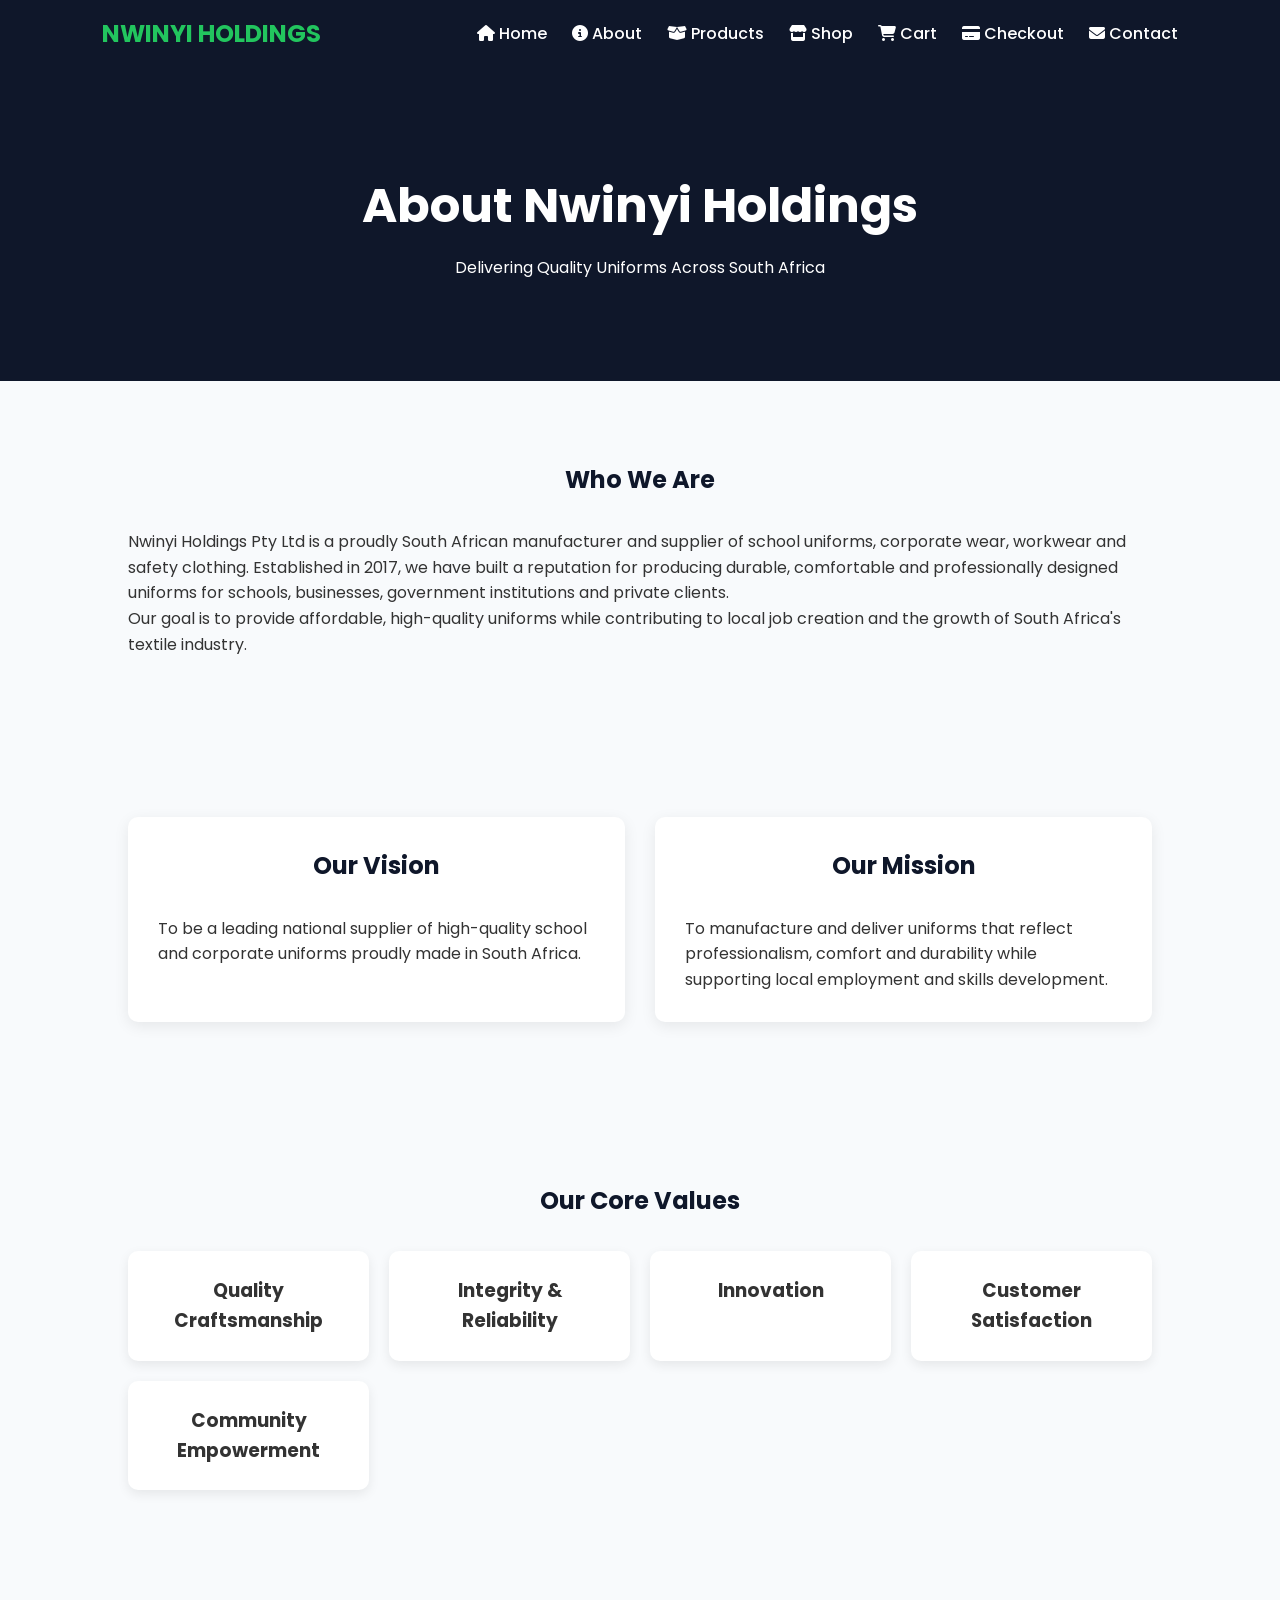
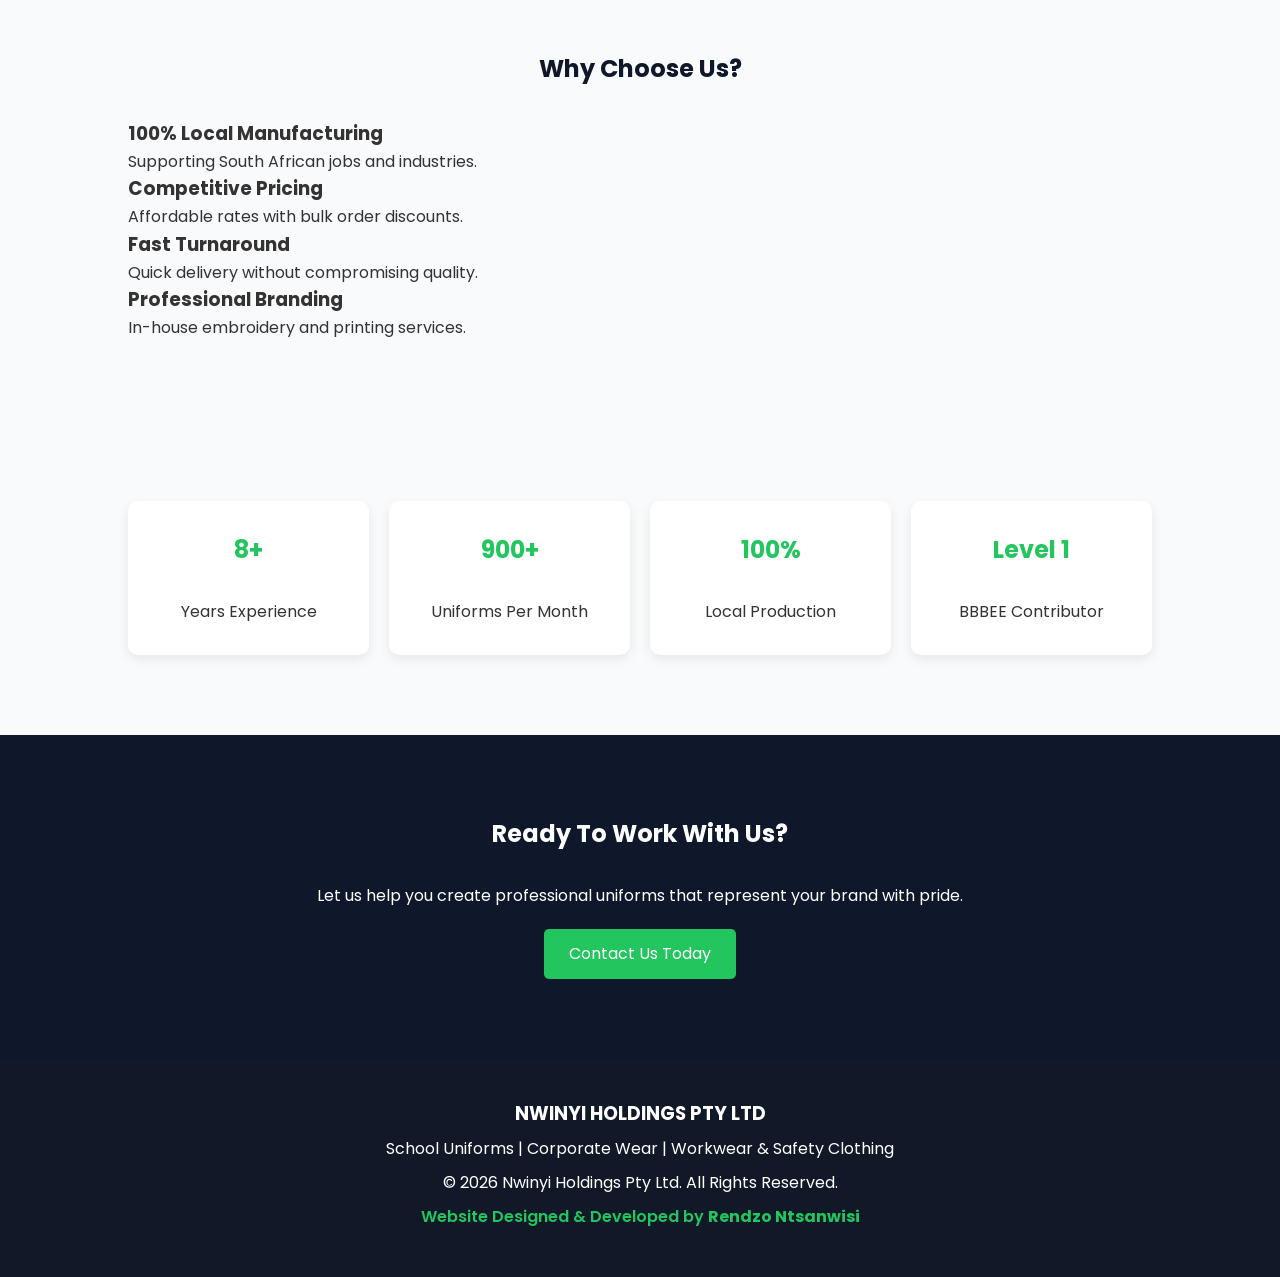
<file: aboutUs.html>
<!DOCTYPE html>
<html lang="en">
<head>
    <meta charset="UTF-8">
    <meta name="viewport" content="width=device-width, initial-scale=1.0">
    <title>About Us | Nwinyi Holdings</title>

    <link rel="stylesheet" href="style.css">

    <link rel="preconnect" href="https://fonts.googleapis.com">
    <link href="https://fonts.googleapis.com/css2?family=Poppins:wght@300;400;500;600;700&display=swap" rel="stylesheet">
    <link rel="stylesheet"
href="https://cdnjs.cloudflare.com/ajax/libs/font-awesome/6.5.2/css/all.min.css">
</head>
<body>

<!-- Header -->

</head>
<body>

<!-- Header -->

<header>

    <div class="logo">
        <h2>NWINYI HOLDINGS</h2>
    </div>

    <div class="hamburger" id="hamburger">
        ☰
    </div>

    <nav id="nav-menu">

        <ul>

            <li>
    <a href="index.html">
        <i class="fas fa-house"></i> Home
    </a>
</li>

<li>
    <a href="aboutUs.html">
        <i class="fas fa-circle-info"></i> About
    </a>
</li>

<li>
    <a href="products.html">
        <i class="fas fa-box-open"></i> Products
    </a>
</li>

<li>
    <a href="shop.html">
        <i class="fas fa-store"></i> Shop
    </a>
</li>

<li>
    <a href="cart.html">
        <i class="fas fa-cart-shopping"></i> Cart
    </a>
</li>

<li>
    <a href="checkout.html">
        <i class="fas fa-credit-card"></i> Checkout
    </a>
</li>

<li>
    <a href="contactUs.html">
        <i class="fas fa-envelope"></i> Contact
    </a>
</li>

        </ul>

    </nav>

</header>

<!-- Page Banner -->

<section class="page-banner">

    <h1>About Nwinyi Holdings</h1>

    <p>
        Delivering Quality Uniforms Across South Africa
    </p>

</section>

<!-- Company Story -->

<section class="about-company">

    <div class="container">

        <h2>Who We Are</h2>

        <p>
            Nwinyi Holdings Pty Ltd is a proudly South African
            manufacturer and supplier of school uniforms,
            corporate wear, workwear and safety clothing.
            Established in 2017, we have built a reputation
            for producing durable, comfortable and
            professionally designed uniforms for schools,
            businesses, government institutions and
            private clients.
        </p>

        <p>
            Our goal is to provide affordable, high-quality
            uniforms while contributing to local job creation
            and the growth of South Africa's textile industry.
        </p>

    </div>

</section>

<!-- Vision & Mission -->

<section class="vision-mission">

    <div class="vision">

        <h2>Our Vision</h2>

        <p>
            To be a leading national supplier of high-quality
            school and corporate uniforms proudly made in
            South Africa.
        </p>

    </div>

    <div class="mission">

        <h2>Our Mission</h2>

        <p>
            To manufacture and deliver uniforms that reflect
            professionalism, comfort and durability while
            supporting local employment and skills
            development.
        </p>

    </div>

</section>

<!-- Core Values -->

<section class="values">

    <h2>Our Core Values</h2>

    <div class="value-container">

        <div class="value-box">
            <h3>Quality Craftsmanship</h3>
        </div>

        <div class="value-box">
            <h3>Integrity & Reliability</h3>
        </div>

        <div class="value-box">
            <h3>Innovation</h3>
        </div>

        <div class="value-box">
            <h3>Customer Satisfaction</h3>
        </div>

        <div class="value-box">
            <h3>Community Empowerment</h3>
        </div>

    </div>

</section>

<!-- Why Choose Us -->

<section class="why-choose">

    <h2>Why Choose Us?</h2>

    <div class="choose-container">

        <div class="choose-box">
            <h3>100% Local Manufacturing</h3>
            <p>Supporting South African jobs and industries.</p>
        </div>

        <div class="choose-box">
            <h3>Competitive Pricing</h3>
            <p>Affordable rates with bulk order discounts.</p>
        </div>

        <div class="choose-box">
            <h3>Fast Turnaround</h3>
            <p>Quick delivery without compromising quality.</p>
        </div>

        <div class="choose-box">
            <h3>Professional Branding</h3>
            <p>In-house embroidery and printing services.</p>
        </div>

    </div>

</section>

<!-- Statistics -->

<section class="stats">

    <div class="stat-box">
        <h2>8+</h2>
        <p>Years Experience</p>
    </div>

    <div class="stat-box">
        <h2>900+</h2>
        <p>Uniforms Per Month</p>
    </div>

    <div class="stat-box">
        <h2>100%</h2>
        <p>Local Production</p>
    </div>

    <div class="stat-box">
        <h2>Level 1</h2>
        <p>BBBEE Contributor</p>
    </div>

</section>

<!-- Call To Action -->

<section class="about-cta">

    <h2>Ready To Work With Us?</h2>

    <p>
        Let us help you create professional uniforms
        that represent your brand with pride.
    </p>

    <a href="contactUs.html" class="btn">
        Contact Us Today
    </a>

</section>

<!-- Footer -->

<footer>

    <div class="footer-content">

        <h3>NWINYI HOLDINGS PTY LTD</h3>

        <p>
            School Uniforms | Corporate Wear |
            Workwear & Safety Clothing
        </p>

        <p>
            © 2026 Nwinyi Holdings Pty Ltd.
            All Rights Reserved.
        </p>

        <p class="developer">
            Website Designed & Developed by
            <strong>Rendzo Ntsanwisi</strong>
        </p>

    </div>

</footer>

<script>

const hamburger = document.getElementById('hamburger');
const navMenu = document.getElementById('nav-menu');

hamburger.addEventListener('click', () => {
    navMenu.classList.toggle('active');
});

</script>

</body>
</html>
</file>
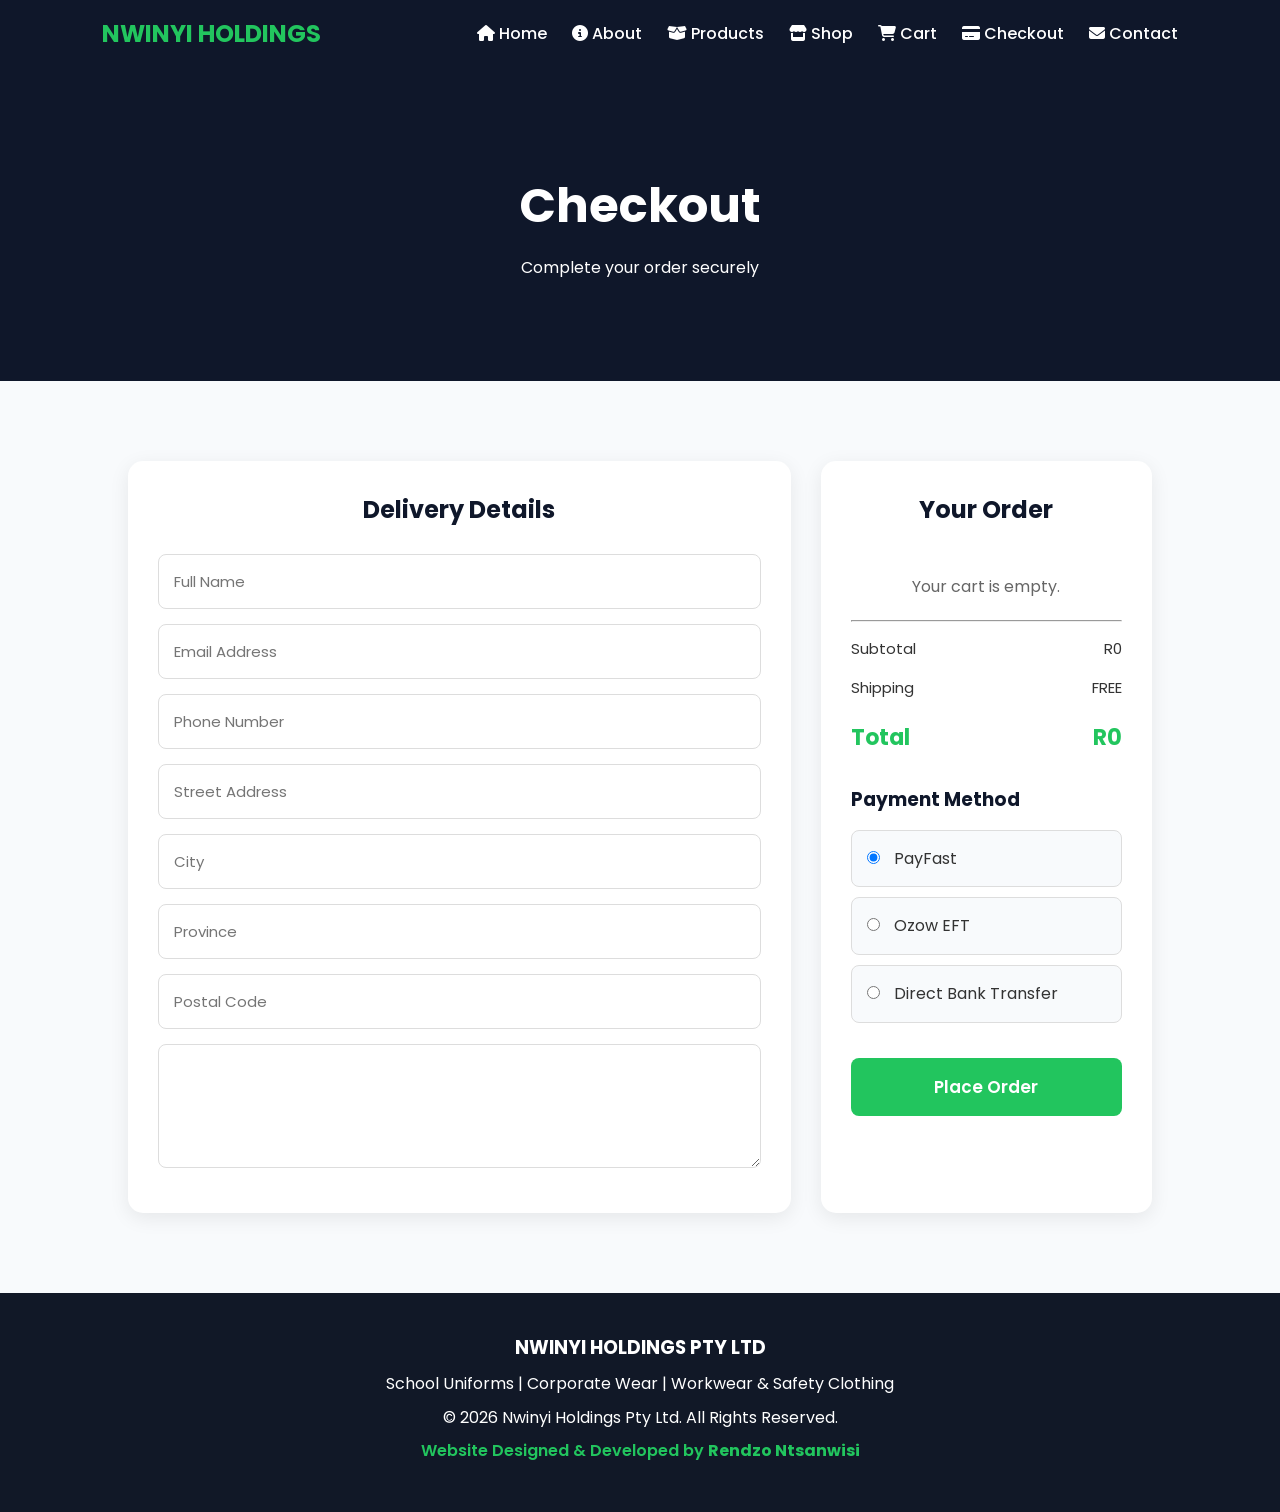
<file: checkout.html>
<!DOCTYPE html>
<html lang="en">
<head>
<meta charset="UTF-8">
<meta name="viewport" content="width=device-width, initial-scale=1.0">

<title>Checkout | Nwinyi Holdings</title>

<link rel="stylesheet" href="style.css">

<link rel="preconnect" href="https://fonts.googleapis.com">
<link href="https://fonts.googleapis.com/css2?family=Poppins:wght@300;400;500;600;700&display=swap" rel="stylesheet">
<link rel="stylesheet"
href="https://cdnjs.cloudflare.com/ajax/libs/font-awesome/6.5.2/css/all.min.css">

</head>
<body>

</head>
<body>

<!-- Header -->

<header>

    <div class="logo">
        <h2>NWINYI HOLDINGS</h2>
    </div>

    <div class="hamburger" id="hamburger">
        ☰
    </div>

    <nav id="nav-menu">

        <ul>

            <li>
    <a href="index.html">
        <i class="fas fa-house"></i> Home
    </a>
</li>

<li>
    <a href="aboutUs.html">
        <i class="fas fa-circle-info"></i> About
    </a>
</li>

<li>
    <a href="products.html">
        <i class="fas fa-box-open"></i> Products
    </a>
</li>

<li>
    <a href="shop.html">
        <i class="fas fa-store"></i> Shop
    </a>
</li>

<li>
    <a href="cart.html">
        <i class="fas fa-cart-shopping"></i> Cart
    </a>
</li>

<li>
    <a href="checkout.html">
        <i class="fas fa-credit-card"></i> Checkout
    </a>
</li>

<li>
    <a href="contactUs.html">
        <i class="fas fa-envelope"></i> Contact
    </a>
</li>

        </ul>

    </nav>

</header>

<section class="page-banner">

    <h1>Checkout</h1>

    <p>Complete your order securely</p>

</section>

<section class="checkout-container">

    <!-- Customer Details -->

    <div class="checkout-form">

        <h2>Delivery Details</h2>

        <form id="checkoutForm">

            <input
                type="text"
                id="fullName"
                placeholder="Full Name"
                required>

            <input
                type="email"
                id="email"
                placeholder="Email Address"
                required>

            <input
                type="tel"
                id="phone"
                placeholder="Phone Number"
                required>

            <input
                type="text"
                id="address"
                placeholder="Street Address"
                required>

            <input
                type="text"
                id="city"
                placeholder="City"
                required>

            <input
                type="text"
                id="province"
                placeholder="Province"
                required>

            <input
                type="text"
                id="postalCode"
                placeholder="Postal Code"
                required>

            <textarea
                rows="4"
                id="notes"
                placeholder="Order Notes (Optional)">
            </textarea>

        </form>

    </div>

    <!-- Order Summary -->

    <div class="checkout-summary">

        <h2>Your Order</h2>

        <div id="checkout-items">

        </div>

        <hr>

        <div class="order-item">

            <span>Subtotal</span>

            <span id="subtotal">
                R0
            </span>

        </div>

        <div class="order-item">

            <span>Shipping</span>

            <span>
                FREE
            </span>

        </div>

        <div class="order-total">

            <span>Total</span>

            <span id="grand-total">
                R0
            </span>

        </div>

        <!-- Payment Methods -->

        <div class="payment-method">

            <h3>Payment Method</h3>

            <label>
                <input
                    type="radio"
                    name="payment"
                    value="PayFast"
                    checked>

                PayFast
            </label>

            <label>
                <input
                    type="radio"
                    name="payment"
                    value="Ozow">

                Ozow EFT
            </label>

            <label>
                <input
                    type="radio"
                    name="payment"
                    value="Bank Transfer">

                Direct Bank Transfer
            </label>

        </div>

        <button
            class="place-order-btn"
            onclick="placeOrder()">

            Place Order

        </button>

    </div>

</section>

<footer>

    <div class="footer-content">

        <h3>NWINYI HOLDINGS PTY LTD</h3>

        <p>
            School Uniforms | Corporate Wear |
            Workwear & Safety Clothing
        </p>

        <p>
            © 2026 Nwinyi Holdings Pty Ltd.
            All Rights Reserved.
        </p>

        <p class="developer">
            Website Designed & Developed by
            <strong>Rendzo Ntsanwisi</strong>
        </p>

    </div>

</footer>

<script>

let cart =
JSON.parse(localStorage.getItem("cart"))
|| [];

const checkoutItems =
document.getElementById("checkout-items");

function loadCheckout(){

    checkoutItems.innerHTML = "";

    let subtotal = 0;

    if(cart.length === 0){

        checkoutItems.innerHTML =
        "<p>Your cart is empty.</p>";

        document.getElementById("subtotal")
        .textContent = "R0";

        document.getElementById("grand-total")
        .textContent = "R0";

        return;
    }

    cart.forEach(product => {

        const itemTotal =
        product.price *
        product.quantity;

        subtotal += itemTotal;

        checkoutItems.innerHTML += `

        <div class="checkout-product">

            <img
            src="${product.image}"
            alt="${product.name}">

            <div class="checkout-product-info">

                <h4>${product.name}</h4>

                <p>
                    Quantity:
                    ${product.quantity}
                </p>

                <p>
                    R${product.price}
                </p>

            </div>

            <button
            class="remove-item"
            onclick="removeItem(${product.id})">

                Remove

            </button>

        </div>

        `;
    });

    document.getElementById("subtotal")
    .textContent =
    "R" + subtotal;

    document.getElementById("grand-total")
    .textContent =
    "R" + subtotal;
}

function removeItem(id){

    cart =
    cart.filter(item =>
    item.id !== id);

    localStorage.setItem(
        "cart",
        JSON.stringify(cart)
    );

    loadCheckout();
}

function placeOrder(){

    if(cart.length === 0){

        alert(
        "Your cart is empty."
        );

        return;
    }

    const address = {

        fullName:
        document.getElementById("fullName").value,

        email:
        document.getElementById("email").value,

        phone:
        document.getElementById("phone").value,

        address:
        document.getElementById("address").value,

        city:
        document.getElementById("city").value,

        province:
        document.getElementById("province").value,

        postalCode:
        document.getElementById("postalCode").value,

        notes:
        document.getElementById("notes").value

    };

    localStorage.setItem(
        "deliveryDetails",
        JSON.stringify(address)
    );

    alert(
        "Order placed successfully!"
    );

    localStorage.removeItem("cart");

    window.location.href =
    "index.html";
}

loadCheckout();

const hamburger = document.getElementById('hamburger');
const navMenu = document.getElementById('nav-menu');

hamburger.addEventListener('click', () => {
    navMenu.classList.toggle('active');
});

</script>

</body>
</html>
</file>
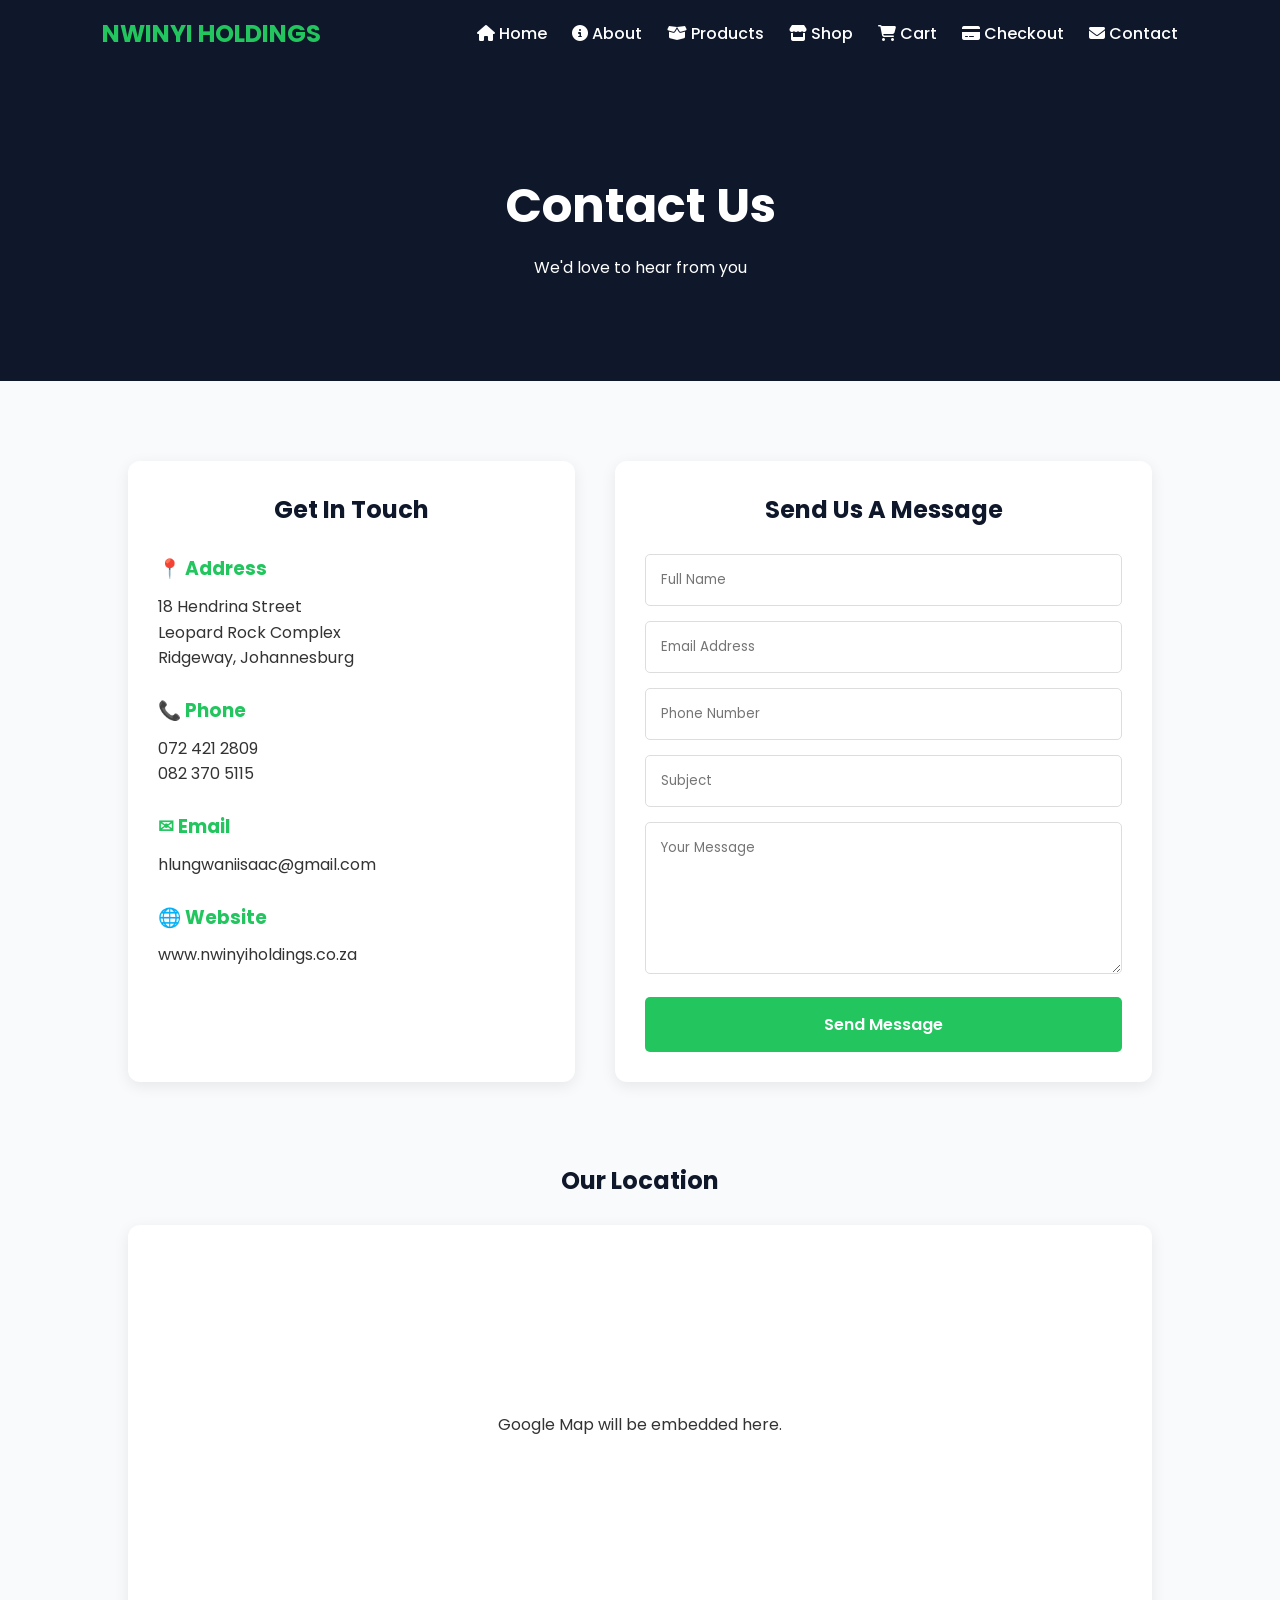
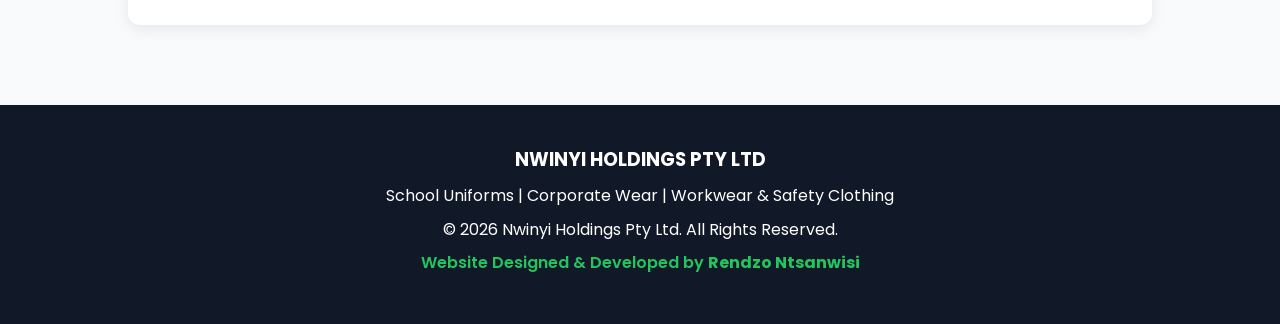
<file: contactUs.html>
<!DOCTYPE html>
<html lang="en">
<head>
<meta charset="UTF-8">
<meta name="viewport" content="width=device-width, initial-scale=1.0">

<title>Contact Us | Nwinyi Holdings</title>

<link rel="stylesheet" href="style.css">

<link rel="preconnect" href="https://fonts.googleapis.com">
<link href="https://fonts.googleapis.com/css2?family=Poppins:wght@300;400;500;600;700&display=swap" rel="stylesheet">
<link rel="stylesheet"
href="https://cdnjs.cloudflare.com/ajax/libs/font-awesome/6.5.2/css/all.min.css">

</head>
<body>

<!-- Header -->

<header>

    <div class="logo">
        <h2>NWINYI HOLDINGS</h2>
    </div>

    <div class="hamburger" id="hamburger">
        ☰
    </div>

    <nav id="nav-menu">

        <ul>

            <li>
    <a href="index.html">
        <i class="fas fa-house"></i> Home
    </a>
</li>

<li>
    <a href="aboutUs.html">
        <i class="fas fa-circle-info"></i> About
    </a>
</li>

<li>
    <a href="products.html">
        <i class="fas fa-box-open"></i> Products
    </a>
</li>

<li>
    <a href="shop.html">
        <i class="fas fa-store"></i> Shop
    </a>
</li>

<li>
    <a href="cart.html">
        <i class="fas fa-cart-shopping"></i> Cart
    </a>
</li>

<li>
    <a href="checkout.html">
        <i class="fas fa-credit-card"></i> Checkout
    </a>
</li>

<li>
    <a href="contactUs.html">
        <i class="fas fa-envelope"></i> Contact
    </a>
</li>

        </ul>

    </nav>

</header>
<!-- Banner -->

<section class="page-banner">

    <h1>Contact Us</h1>

    <p>
        We'd love to hear from you
    </p>

</section>

<!-- Contact Section -->

<section class="contact-page">

    <!-- Contact Information -->

    <div class="contact-info">

        <h2>Get In Touch</h2>

        <div class="info-box">
            <h3>📍 Address</h3>
            <p>
                18 Hendrina Street<br>
                Leopard Rock Complex<br>
                Ridgeway, Johannesburg
            </p>
        </div>

        <div class="info-box">
            <h3>📞 Phone</h3>
            <p>072 421 2809</p>
            <p>082 370 5115</p>
        </div>

        <div class="info-box">
            <h3>✉ Email</h3>
            <p>hlungwaniisaac@gmail.com</p>
        </div>

        <div class="info-box">
            <h3>🌐 Website</h3>
            <p>www.nwinyiholdings.co.za</p>
        </div>

    </div>

    <!-- Contact Form -->

    <div class="contact-form-box">

        <h2>Send Us A Message</h2>

        <form>

            <input type="text"
                   placeholder="Full Name"
                   required>

            <input type="email"
                   placeholder="Email Address"
                   required>

            <input type="tel"
                   placeholder="Phone Number"
                   required>

            <input type="text"
                   placeholder="Subject"
                   required>

            <textarea rows="6"
                      placeholder="Your Message"
                      required></textarea>

            <button type="submit">
                Send Message
            </button>

        </form>

    </div>

</section>

<!-- Map Section -->

<section class="map-section">

    <h2>Our Location</h2>

    <div class="map-placeholder">

        <p>
            Google Map will be embedded here.
        </p>

    </div>

</section>

<!-- Footer -->

<footer>

    <div class="footer-content">

        <h3>NWINYI HOLDINGS PTY LTD</h3>

        <p>
            School Uniforms | Corporate Wear |
            Workwear & Safety Clothing
        </p>

        <p>
            © 2026 Nwinyi Holdings Pty Ltd.
            All Rights Reserved.
        </p>

        <p class="developer">
            Website Designed & Developed by
            <strong>Rendzo Ntsanwisi</strong>
        </p>

    </div>

</footer>

<script>

const hamburger = document.getElementById('hamburger');
const navMenu = document.getElementById('nav-menu');

hamburger.addEventListener('click', () => {
    navMenu.classList.toggle('active');
});

</script>

</body>
</html>
</file>
<file: style.css>
/* =========================
   THIS WHERE I AM STYLING MY WEBSITE, I AM USING CSS FOR THIS PURPOSE😉😉
========================= */

*{
    margin:0;
    padding:0;
    box-sizing:border-box;
    font-family:'Poppins',sans-serif;
}

html{
    scroll-behavior:smooth;
}

body{
    background:#f8fafc;
    color:#333;
    line-height:1.6;
}

/* =========================
   HEADER
========================= */

/* =========================
   MODERN NAVIGATION
========================= */

header{
    position:sticky;
    top:0;
    z-index:1000;

    display:flex;
    justify-content:space-between;
    align-items:center;

    background:#0f172a;
    padding:15px 8%;
}

.logo h2{
    color:#22c55e;
    font-size:24px;
}

nav ul{
    display:flex;
    list-style:none;
    gap:25px;
}

nav ul li a{
    color:white;
    text-decoration:none;
    font-weight:500;
    transition:.3s;
}

nav ul li a:hover{
    color:#22c55e;
}

.hamburger{
    display:none;
    font-size:30px;
    color:white;
    cursor:pointer;
}

/* =========================
   MOBILE MENU
========================= */

@media(max-width:768px){

    .hamburger{
        display:block;
    }

    nav{
        position:absolute;
        top:70px;
        left:0;
        width:100%;
        background:#0f172a;

        max-height:0;
        overflow:hidden;

        transition:.4s ease;
    }

    nav.active{
        max-height:500px;
    }

    nav ul{
        flex-direction:column;
        padding:20px;
        gap:15px;
    }

    nav ul li{
        text-align:center;
    }

}

/* =========================
   HERO SECTION
========================= */

.hero{
    height:90vh;
    display:flex;
    justify-content:center;
    align-items:center;
    text-align:center;
    color:white;

    background:
    linear-gradient(rgba(0,0,0,.6),
    rgba(0,0,0,.6)),
    url("images/banner.jpg");

    background-size:cover;
    background-position:center;
}

.hero-content{
    max-width:700px;
}

.hero-content h1{
    font-size:3rem;
    margin-bottom:20px;
}

.hero-content p{
    font-size:1.1rem;
    margin-bottom:25px;
}

.btn{
    display:inline-block;
    background:#22c55e;
    color:white;
    text-decoration:none;
    padding:12px 25px;
    border-radius:5px;
    transition:.3s;
}

.btn:hover{
    background:#16a34a;
}

/* =========================
   GENERAL SECTIONS
========================= */

section{
    padding:80px 10%;
}

section h2{
    text-align:center;
    margin-bottom:30px;
    color:#0f172a;
}

/* =========================
   ABOUT SECTION
========================= */

.about{
    text-align:center;
}

.about p{
    max-width:900px;
    margin:auto;
}

/* =========================
   SERVICES
========================= */

.service-container{
    display:grid;
    grid-template-columns:repeat(auto-fit,minmax(250px,1fr));
    gap:25px;
}

.service-box{
    background:white;
    padding:30px;
    border-radius:10px;
    text-align:center;
    box-shadow:0 5px 15px rgba(0,0,0,.08);
    transition:.3s;
}

.service-box:hover{
    transform:translateY(-8px);
}

/* =========================
   PRODUCTS
========================= */

.product-container,
.product-grid{
    display:grid;
    grid-template-columns:repeat(auto-fit,minmax(280px,1fr));
    gap:25px;
}

.product-card{
    background:white;
    border-radius:12px;
    overflow:hidden;
    box-shadow:0 5px 15px rgba(0,0,0,.08);
    transition:.3s;
}

.product-card:hover{
    transform:translateY(-10px);
}

.product-card img{
    width:100%;
    height:250px;
    object-fit:cover;
}

.product-card h3{
    padding:15px;
}

.product-card p{
    padding:0 15px;
}

.product-card span{
    display:block;
    padding:15px;
    color:#22c55e;
    font-weight:bold;
}

.product-card button{
    width:90%;
    margin:10px auto 20px;
    display:block;
    padding:12px;
    border:none;
    border-radius:5px;
    background:#22c55e;
    color:white;
    cursor:pointer;
}

.product-card button:hover{
    background:#16a34a;
}

/* =========================
   WHY CHOOSE US
========================= */

.why-container{
    display:grid;
    grid-template-columns:repeat(auto-fit,minmax(250px,1fr));
    gap:20px;
}

.why-container div{
    background:white;
    padding:25px;
    border-radius:10px;
    box-shadow:0 4px 12px rgba(0,0,0,.08);
}

/* =========================
   PAGE BANNER
========================= */

.page-banner{
    background:#0f172a;
    color:white;
    text-align:center;
    padding:100px 20px;
}

.page-banner h1{
    font-size:3rem;
    margin-bottom:10px;
}

/* =========================
   VISION & MISSION
========================= */

.vision-mission{
    display:grid;
    grid-template-columns:1fr 1fr;
    gap:30px;
}

.vision,
.mission{
    background:white;
    padding:30px;
    border-radius:10px;
    box-shadow:0 4px 15px rgba(0,0,0,.08);
}

/* =========================
   VALUES
========================= */

.value-container{
    display:grid;
    grid-template-columns:repeat(auto-fit,minmax(220px,1fr));
    gap:20px;
}

.value-box{
    background:white;
    text-align:center;
    padding:25px;
    border-radius:10px;
    box-shadow:0 4px 12px rgba(0,0,0,.08);
}

/* =========================
   STATISTICS
========================= */

.stats{
    display:grid;
    grid-template-columns:repeat(auto-fit,minmax(200px,1fr));
    gap:20px;
    text-align:center;
}

.stat-box{
    background:white;
    padding:30px;
    border-radius:10px;
    box-shadow:0 4px 12px rgba(0,0,0,.08);
}

.stat-box h2{
    color:#22c55e;
}

/* =========================
   SHOP PAGE
========================= */

.shop-search{
    text-align:center;
}

.search-box{
    max-width:600px;
    margin:auto;
    display:flex;
}

.search-box input{
    flex:1;
    padding:15px;
    border:1px solid #ddd;
}

.search-box button{
    padding:15px 25px;
    border:none;
    background:#22c55e;
    color:white;
}

.categories{
    text-align:center;
}

.category-container{
    display:flex;
    flex-wrap:wrap;
    justify-content:center;
    gap:15px;
}

.category-container button{
    background:#0f172a;
    color:white;
    border:none;
    padding:10px 20px;
    border-radius:30px;
    cursor:pointer;
}

.category-container button:hover{
    background:#22c55e;
}

.pagination{
    text-align:center;
    padding-bottom:50px;
}

.pagination a{
    text-decoration:none;
    background:#0f172a;
    color:white;
    padding:10px 15px;
    margin:5px;
    border-radius:5px;
}

/* =========================
   CONTACT FORM
========================= */

.contact form{
    max-width:700px;
    margin:auto;
}

.contact input,
.contact textarea{
    width:100%;
    padding:15px;
    margin-bottom:15px;
    border:1px solid #ddd;
    border-radius:5px;
}

.contact button{
    width:100%;
    padding:15px;
    background:#22c55e;
    color:white;
    border:none;
    border-radius:5px;
    cursor:pointer;
}

/* =========================
   CTA SECTION
========================= */

.about-cta{
    text-align:center;
    background:#0f172a;
    color:white;
}

.about-cta h2{
    color:white;
}

.about-cta p{
    margin-bottom:20px;
}

/* =========================
   FOOTER
========================= */

footer{
    background:#111827;
    color:white;
    text-align:center;
    padding:40px 20px;
}

.footer-content p{
    margin:8px 0;
}

.developer{
    margin-top:15px;
    color:#22c55e;
    font-weight:600;
}

/* =========================
   MOBILE RESPONSIVE
========================= */

@media(max-width:768px){

    header{
        flex-direction:column;
        gap:15px;
    }

    nav ul{
        flex-wrap:wrap;
        justify-content:center;
    }

    .hero-content h1{
        font-size:2rem;
    }

    .vision-mission{
        grid-template-columns:1fr;
    }

    .page-banner h1{
        font-size:2rem;
    }
}
/* =========================
   PRODUCT DETAILS PAGE
========================= */

.product-details{
    display:grid;
    grid-template-columns:1fr 1fr;
    gap:50px;
    padding:80px 10%;
    align-items:center;
}

.product-image img{
    width:100%;
    border-radius:12px;
    box-shadow:0 5px 20px rgba(0,0,0,.15);
}

.product-info h2{
    color:#0f172a;
    margin-bottom:10px;
}

.product-info h3{
    color:#22c55e;
    margin-bottom:20px;
    font-size:2rem;
}

.product-info p{
    margin-bottom:20px;
}

.product-info label{
    display:block;
    margin-top:15px;
    margin-bottom:8px;
    font-weight:600;
}

.product-info select,
.product-info input{
    width:100%;
    padding:12px;
    border:1px solid #ddd;
    border-radius:5px;
}

.product-buttons{
    display:flex;
    gap:15px;
    margin-top:25px;
}

.cart-btn{
    flex:1;
    background:#22c55e;
    color:white;
    border:none;
    padding:15px;
    border-radius:5px;
    cursor:pointer;
}

.quote-btn{
    flex:1;
    background:#0f172a;
    color:white;
    border:none;
    padding:15px;
    border-radius:5px;
    cursor:pointer;
}

/* Specifications */

.specifications{
    padding:80px 10%;
}

.specifications table{
    width:100%;
    border-collapse:collapse;
    background:white;
    box-shadow:0 4px 15px rgba(0,0,0,.08);
}

.specifications th,
.specifications td{
    border:1px solid #ddd;
    padding:15px;
    text-align:left;
}

.specifications th{
    background:#0f172a;
    color:white;
    width:30%;
}

/* Related Products */

.related-products{
    padding:80px 10%;
}

/* Mobile */

@media(max-width:768px){

    .product-details{
        grid-template-columns:1fr;
    }

    .product-buttons{
        flex-direction:column;
    }
}
/* =========================
   CART PAGE
========================= */

.cart-section{
    padding:80px 10%;
}

.cart-table-container{
    overflow-x:auto;
}

.cart-table{
    width:100%;
    border-collapse:collapse;
    background:white;
    box-shadow:0 4px 15px rgba(0,0,0,.08);
}

.cart-table th{
    background:#0f172a;
    color:white;
    padding:15px;
}

.cart-table td{
    padding:15px;
    text-align:center;
    border-bottom:1px solid #ddd;
}

.cart-table img{
    width:80px;
    height:80px;
    object-fit:cover;
    border-radius:8px;
}

.cart-table input{
    width:70px;
    padding:8px;
    text-align:center;
}

.remove-btn{
    background:#ef4444;
    color:white;
    border:none;
    padding:10px 15px;
    border-radius:5px;
    cursor:pointer;
}

.remove-btn:hover{
    background:#dc2626;
}

/* Summary */

.cart-summary{
    padding:0 10% 80px;
    display:flex;
    justify-content:flex-end;
}

.summary-card{
    width:400px;
    background:white;
    padding:30px;
    border-radius:12px;
    box-shadow:0 4px 15px rgba(0,0,0,.08);
}

.summary-card h2{
    text-align:center;
    margin-bottom:20px;
}

.summary-row{
    display:flex;
    justify-content:space-between;
    margin:15px 0;
}

.total{
    font-weight:bold;
    font-size:1.2rem;
    border-top:1px solid #ddd;
    padding-top:15px;
}

.checkout-btn{
    display:block;
    text-align:center;
    text-decoration:none;
    background:#22c55e;
    color:white;
    padding:15px;
    margin-top:25px;
    border-radius:5px;
}

.checkout-btn:hover{
    background:#16a34a;
}

.continue-btn{
    display:block;
    text-align:center;
    text-decoration:none;
    background:#0f172a;
    color:white;
    padding:15px;
    margin-top:15px;
    border-radius:5px;
}

/* Mobile */

@media(max-width:768px){

    .summary-card{
        width:100%;
    }

    .cart-summary{
        justify-content:center;
    }

}
/* =========================
   CHECKOUT PAGE
========================= */

.checkout-container{
    display:grid;
    grid-template-columns:2fr 1fr;
    gap:30px;
    padding:80px 10%;
}

.checkout-form,
.checkout-summary{
    background:#fff;
    padding:30px;
    border-radius:15px;
    box-shadow:0 5px 20px rgba(0,0,0,0.08);
}

.checkout-form h2,
.checkout-summary h2{
    margin-bottom:25px;
    color:#0f172a;
}

/* Form */

.checkout-form form{
    display:flex;
    flex-direction:column;
}

.checkout-form input,
.checkout-form textarea{
    width:100%;
    padding:15px;
    margin-bottom:15px;
    border:1px solid #ddd;
    border-radius:8px;
    font-size:15px;
    transition:0.3s;
}

.checkout-form input:focus,
.checkout-form textarea:focus{
    border-color:#22c55e;
    outline:none;
    box-shadow:0 0 5px rgba(34,197,94,.3);
}

/* Products */

.checkout-product{
    display:flex;
    align-items:center;
    gap:15px;
    padding:15px 0;
    border-bottom:1px solid #eee;
}

.checkout-product img{
    width:80px;
    height:80px;
    object-fit:cover;
    border-radius:10px;
    border:1px solid #ddd;
}

.checkout-product-info{
    flex:1;
}

.checkout-product-info h4{
    margin-bottom:5px;
    color:#0f172a;
}

.checkout-product-info p{
    color:#666;
    font-size:14px;
}

/* Remove Button */

.remove-item{
    background:#ef4444;
    color:white;
    border:none;
    padding:10px 15px;
    border-radius:8px;
    cursor:pointer;
    transition:0.3s;
}

.remove-item:hover{
    background:#dc2626;
}

/* Summary */

.order-item,
.order-total{
    display:flex;
    justify-content:space-between;
    align-items:center;
    margin:15px 0;
}

.order-item{
    font-size:15px;
}

.order-total{
    margin-top:20px;
    font-size:22px;
    font-weight:bold;
    color:#22c55e;
}

/* Payment Methods */

.payment-method{
    margin-top:30px;
}

.payment-method h3{
    margin-bottom:15px;
    color:#0f172a;
}

.payment-method label{
    display:block;
    background:#f8fafc;
    padding:15px;
    margin-bottom:10px;
    border-radius:8px;
    cursor:pointer;
    border:1px solid #ddd;
    transition:0.3s;
}

.payment-method label:hover{
    border-color:#22c55e;
}

.payment-method input{
    margin-right:10px;
}

/* Place Order Button */

.place-order-btn{
    width:100%;
    margin-top:25px;
    padding:16px;
    border:none;
    border-radius:8px;
    background:#22c55e;
    color:white;
    font-size:17px;
    font-weight:600;
    cursor:pointer;
    transition:0.3s;
}

.place-order-btn:hover{
    background:#16a34a;
}

/* Empty Cart */

#checkout-items p{
    text-align:center;
    color:#666;
    padding:20px;
}

/* Sticky Checkout Button */

.sticky-order-bar{
    position:fixed;
    bottom:0;
    left:0;
    width:100%;
    background:#fff;
    padding:15px 10%;
    box-shadow:0 -3px 15px rgba(0,0,0,.1);
    display:flex;
    justify-content:space-between;
    align-items:center;
    z-index:999;
}

.sticky-order-bar h3{
    color:#22c55e;
}

.sticky-order-bar button{
    background:#22c55e;
    color:white;
    border:none;
    padding:15px 35px;
    border-radius:30px;
    cursor:pointer;
    font-weight:600;
}

/* Responsive */

@media(max-width:992px){

    .checkout-container{
        grid-template-columns:1fr;
    }

}

@media(max-width:768px){

    .checkout-container{
        padding:50px 5%;
    }

    .checkout-product{
        flex-direction:column;
        text-align:center;
    }

    .checkout-product img{
        width:120px;
        height:120px;
    }

    .order-item,
    .order-total{
        font-size:16px;
    }

    .sticky-order-bar{
        padding:15px 5%;
    }

    .sticky-order-bar button{
        padding:12px 20px;
    }

}
/* =========================
   CONTACT PAGE
========================= */

.contact-page{
    padding:80px 10%;
    display:grid;
    grid-template-columns:1fr 1.2fr;
    gap:40px;
}

.contact-info,
.contact-form-box{
    background:white;
    padding:30px;
    border-radius:12px;
    box-shadow:0 4px 15px rgba(0,0,0,.08);
}

.contact-info h2,
.contact-form-box h2{
    margin-bottom:25px;
    color:#0f172a;
}

.info-box{
    margin-bottom:25px;
}

.info-box h3{
    color:#22c55e;
    margin-bottom:10px;
}

.contact-form-box input,
.contact-form-box textarea{
    width:100%;
    padding:15px;
    margin-bottom:15px;
    border:1px solid #ddd;
    border-radius:5px;
    outline:none;
}

.contact-form-box button{
    width:100%;
    padding:15px;
    background:#22c55e;
    color:white;
    border:none;
    border-radius:5px;
    cursor:pointer;
    font-size:16px;
    font-weight:600;
}

.contact-form-box button:hover{
    background:#16a34a;
}

/* Map */

.map-section{
    padding:0 10% 80px;
}

.map-section h2{
    text-align:center;
    margin-bottom:25px;
}

.map-placeholder{
    height:400px;
    background:white;
    border-radius:12px;
    display:flex;
    justify-content:center;
    align-items:center;
    box-shadow:0 4px 15px rgba(0,0,0,.08);
}

/* Mobile */

@media(max-width:768px){

    .contact-page{
        grid-template-columns:1fr;
    }

}
/* =========================
   SIDEBAR
========================= */

.sidebar{
    position:fixed;
    left:0;
    top:0;
    width:260px;
    height:100vh;
    background:#0f172a;
    color:white;
    padding:30px 20px;
    display:flex;
    flex-direction:column;
    justify-content:space-between;
    z-index:1000;
}

.sidebar .logo{
    text-align:center;
}

.sidebar .logo h2{
    color:#22c55e;
    margin-bottom:5px;
}

.sidebar .logo span{
    color:white;
    font-size:14px;
    letter-spacing:2px;
}

.sidebar ul{
    list-style:none;
    margin-top:40px;
}

.sidebar ul li{
    margin-bottom:10px;
}

.sidebar ul li a{
    display:block;
    color:white;
    text-decoration:none;
    padding:14px 18px;
    border-radius:8px;
    transition:.3s;
    font-weight:500;
}

.sidebar ul li a:hover,
.sidebar ul li a.active{
    background:#22c55e;
    color:white;
}

.sidebar-footer{
    text-align:center;
    font-size:13px;
    color:#94a3b8;
}

/* =========================
   MAIN CONTENT
========================= */

.main-content{
    margin-left:260px;
    min-height:100vh;
}

/* =========================
   MOBILE MENU
========================= */

@media(max-width:768px){

    .sidebar{
        width:100%;
        height:auto;
        position:relative;
        padding:20px;
    }

    .sidebar ul{
        display:flex;
        flex-wrap:wrap;
        justify-content:center;
        gap:10px;
    }

    .sidebar ul li{
        margin:0;
    }

    .main-content{
        margin-left:0;
    }

}
</file>
